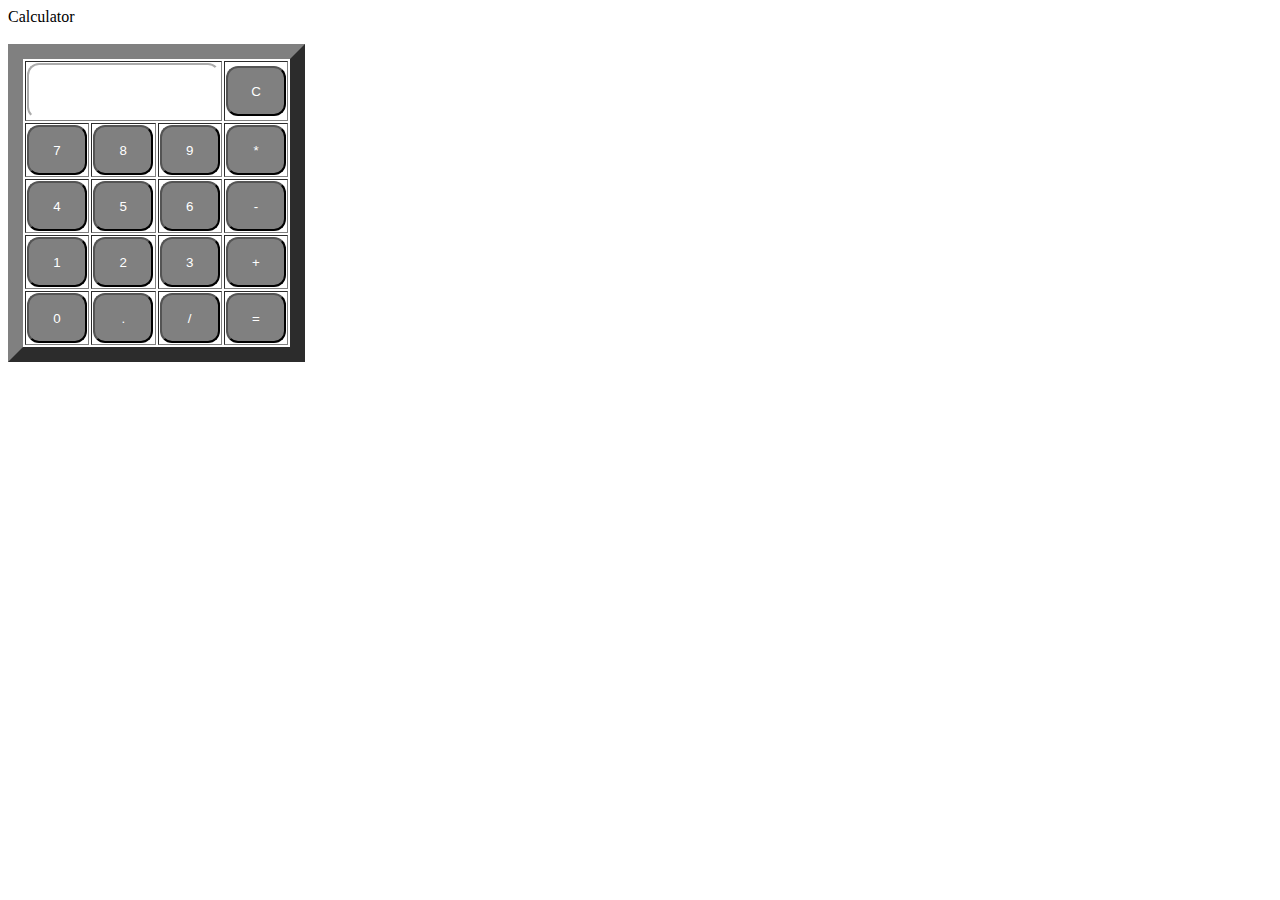
<file: contents/calculator/jscalculator.html>
<!Doctype html>
<html>
<head>

<style>
input[type="button"]
{
border-radius: 12px;
background-color:grey;
color: white;
border-color:#black ;
width:60px;
height: 50px;
}
input[type="text"]
{
border-radius: 12px;
text-align: right;
font-size: 21px;  
background-color:white;
color: black;
border-color: white;
width:185px;
height: 50px;
}
</style>

 </head>
<body>
<div class = title > Calculator</div>
<br>
<table border="15">
<tr>

<td colspan="3"><input type="text" id="result"/></td>
<td><input type="button" value="C" onclick="clr()"/> </td>
</tr>




<tr>

<td><input type="button" value="7" onclick="display('7')"/> </td>
<td><input type="button" value="8" onclick="display('8')"/> </td>
<td><input type="button" value="9" onclick="display('9')"/> </td>
<td><input type="button" value="*" onclick="display('*')"/> </td>

</tr>

<tr>

<td><input type="button" value="4" onclick="display('4')"/> </td>
<td><input type="button" value="5" onclick="display('5')"/> </td>
<td><input type="button" value="6" onclick="display('6')"/> </td>
<td><input type="button" value="-" onclick="display('-')"/> </td>

</tr>

<tr>

<td><input type="button" value="1" onclick="display('1')"/> </td>
<td><input type="button" value="2" onclick="display('2')"/> </td>
<td><input type="button" value="3" onclick="display('3')"/> </td>
<td><input type="button" value="+" onclick="display('+')"/> </td>



</tr>
<tr>
<td><input type="button" value="0" onclick="display('0')"/> </td>
<td><input type="button" value="." onclick="display('.')"/> </td>
<td><input type="button" value="/" onclick="display('/')"/> </td>
<td><input type="button" value="=" onclick="solve()"/> </td> 

</tr>


</table>
</body>
<script src="calculator.js"> </script>


</html>
</file>
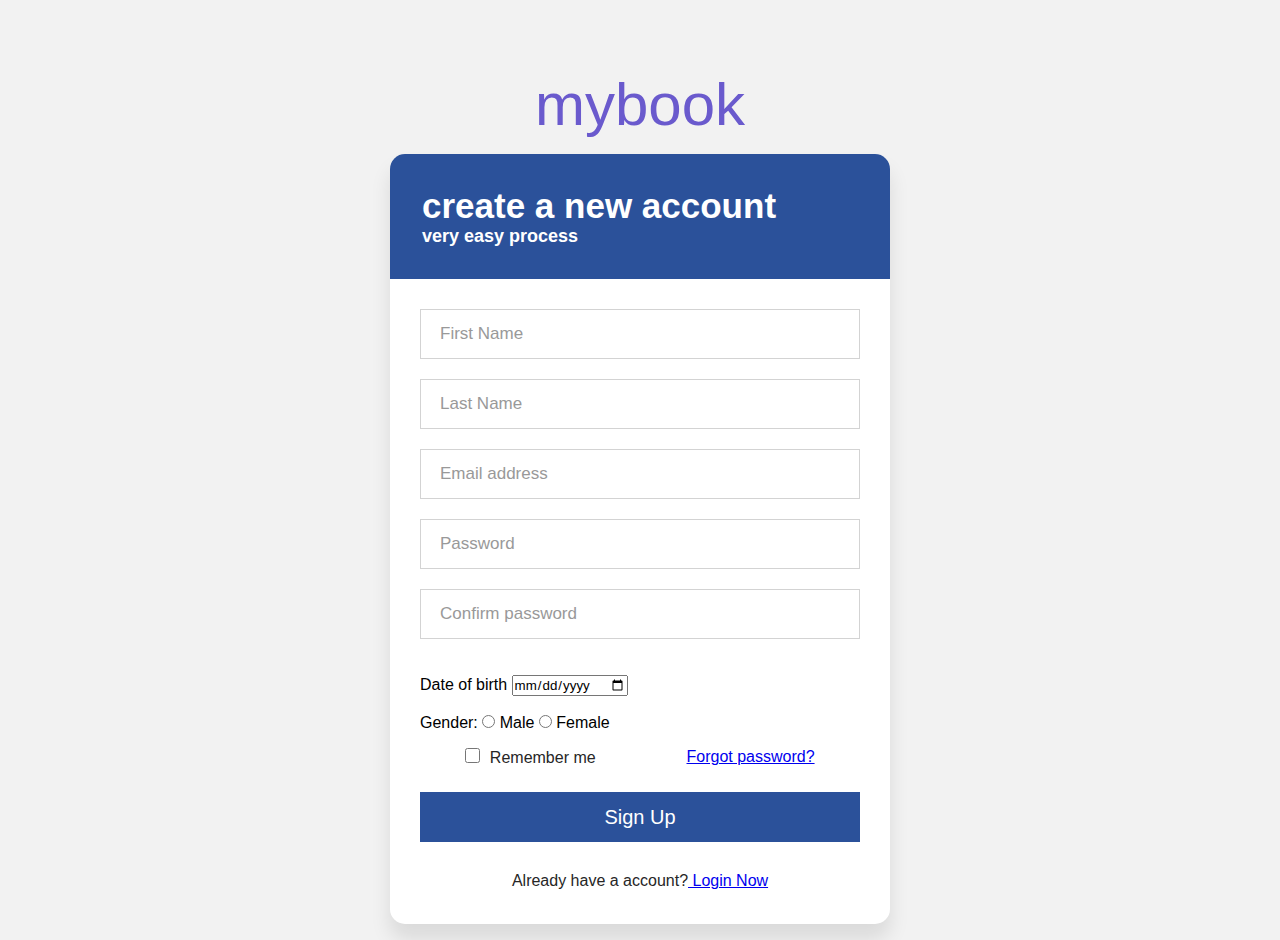
<file: contents/mb/mb.html>
<!Doctype html>
<html>

  <head>
    <title> Sign up for Mybook | Mybook</title>
      <link rel="stylesheet" href="mbs.css" >
      <link rel="icon" type="image/x-icon" href="mybk.png">
  <div class = "head"
    <h1> mybook </h1>
  </div>
  <body>
         <div class ="wrapper">
		     <div class ="title">
			     create a new account 
				 <p> very easy process </p>
			</div>	
			<form action ="#">
			    <div class ="field">
				<input type ="text" required>
				<label for =""> First Name </label>
				</div>
				
				
			    <div class ="field">
				<input type ="text" required>
				<label for =""> Last Name </label>
				</div>
				
			
			    <div class ="field">
				<input type ="email" required>
				<label for =""> Email address </label>
				</div>
				
				
				
			    <div class ="field">
				<input type ="password" required>
				<label for =""> Password </label>
				</div>
				
				<div class ="field">
				<input type ="password" required>
				<label for =""> Confirm password </label>
				</div>
				<br>
				<br>
		      
			
				 <div class ="birthday">
				<label for="birthday">Date of birth </label>
                <input type="date" id="birthday" name="birthday">
                </div>
				<br>
				
				<div class ="gender">
				<label for="gender"> Gender:   </label>
				<input type="radio" name="gender" value="male">  Male
		           <input type="radio" name="gender" value="female">  Female
				
                </div>

                <div class ="content">
				<div class ="checkbox">
				<input type ="checkbox" id= "remember-me">
				<label for ="remember-me"> Remember me </label>
				</div>
			
				 <div class="pass-link">
                     <a href="#">Forgot password?</a>
                  </div>
               </div>
               <div class="field">
                  <input type="submit" value="Sign Up">
               </div>

               <div class="signup-link">
                  Already have a account?<a href="#"> Login Now</a>
               </div>
            </form>
				</div>	
				
    </body
</head>
</html>
</file>
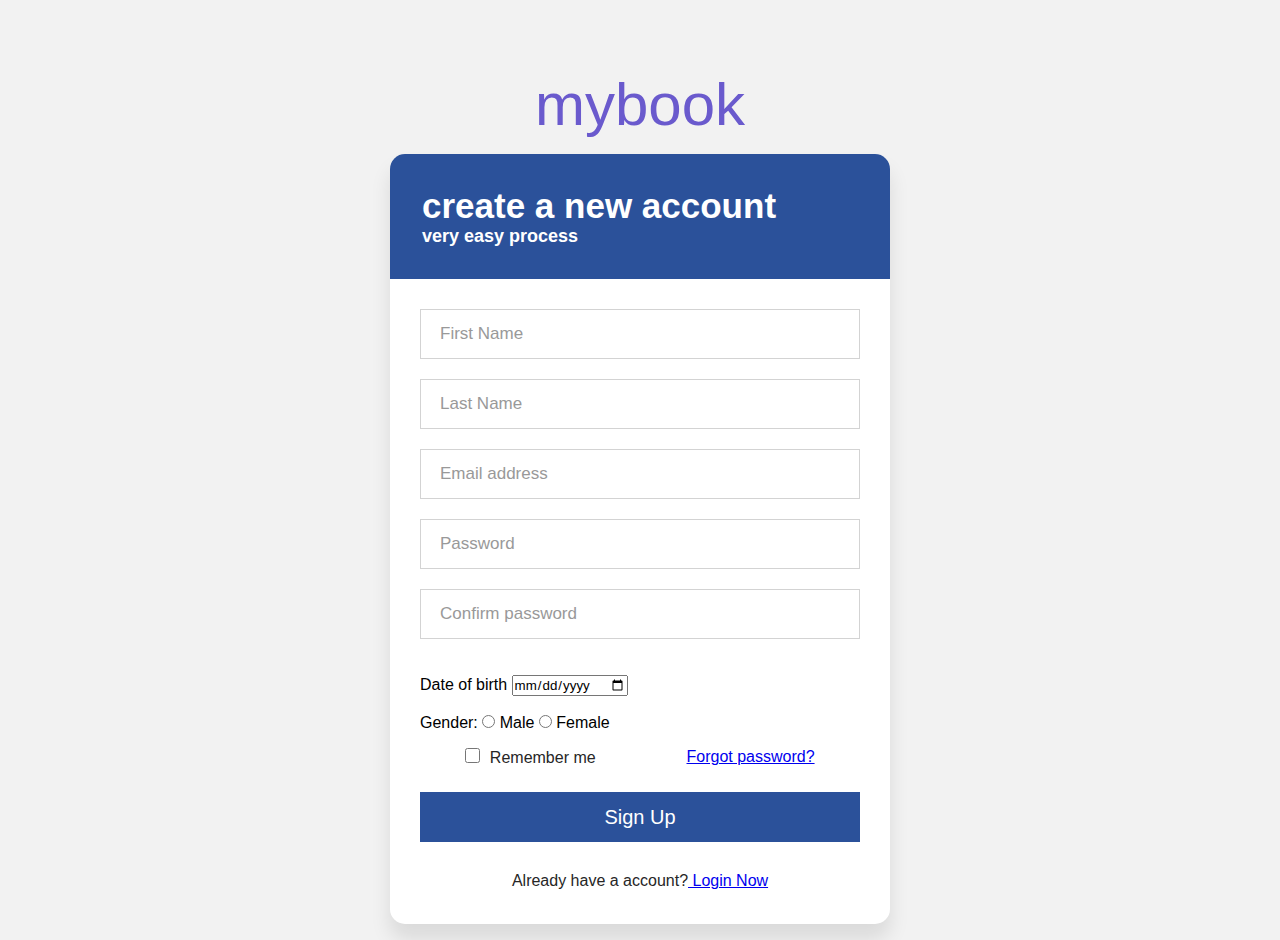
<file: contents/mybook/mybook.html>
<!Doctype html>
<html>

  <head>
    <title> Sign up for Mybook | Mybook</title>
      <link rel="stylesheet" href="mybook.css" >
      <link rel="icon" type="image/x-icon" href="mybk.png">
  <div class = "head"
    <h1> mybook </h1>
  </div>
  <body>
         <div class ="wrapper">
		     <div class ="title">
			     create a new account 
				 <p> very easy process </p>
			</div>	
			<form action ="#">
			    <div class ="field">
				<input type ="text" required>
				<label for =""> First Name </label>
				</div>
				
				
			    <div class ="field">
				<input type ="text" required>
				<label for =""> Last Name </label>
				</div>
				
			
			    <div class ="field">
				<input type ="email" required>
				<label for =""> Email address </label>
				</div>
				
				
				
			    <div class ="field">
				<input type ="password" required>
				<label for =""> Password </label>
				</div>
				
				<div class ="field">
				<input type ="password" required>
				<label for =""> Confirm password </label>
				</div>
				<br>
				<br>
		      
			
				 <div class ="birthday">
				<label for="birthday">Date of birth </label>
                <input type="date" id="birthday" name="birthday">
                </div>
				<br>
				
				<div class ="gender">
				<label for="gender"> Gender:   </label>
				<input type="radio" name="gender" value="male">  Male
		           <input type="radio" name="gender" value="female">  Female
				
                </div>

                <div class ="content">
				<div class ="checkbox">
				<input type ="checkbox" id= "remember-me">
				<label for ="remember-me"> Remember me </label>
				</div>
			
				 <div class="pass-link">
                     <a href="#">Forgot password?</a>
                  </div>
               </div>
               <div class="field">
                  <input type="submit" value="Sign Up">
               </div>

               <div class="signup-link">
                  Already have a account?<a href="#"> Login Now</a>
               </div>
            </form>
				</div>	
				
    </body
</head>
</html>
</file>
<file: contents/mb/mbs.css>
.head{
	color: SlateBlue;
	
	text-align:center;
	font-size:60px;
	padding-top: 0;
	margin-top: -100px;
}



@import url('https://fonts.googleapis.com/css?family=Poppins:400,500,600,700&display=swap');

*{
	margin:0;
	padding:0;
	box-sizing: border-box;
	font-family: 'poppins', sans-serif;
	
}

html, body {
	display: grid;
	height: 60%;
	place-items: center;
	background: #f2f2f2;
	
}

::selection {
	background: #4158d0;
	color: #fff;
	
}

.wrapper{
	width:500px;
	height: 770px;
	background: #fff;
	border-radius: 15px;
	box-shadow: 0px 15px 20px  rgba(0,0,0,0.1);
	
}

.wrapper .title{
	font-size: 35px;
	font-weight: 600;
	text-align: left;
	color: #fff;
	user-select: none;
	border-radius: 15px 15px 0 0;
	background: #2b519a;
	padding: 32px;
	
}

.title p{
	font-size: 18px;
	
}


.wrapper form{
	padding: 10px 30px 50px 30px;
}

.wrapper form .field{
	height: 50px;
	width: 100%;    
    margin-top: 20px;
    position: relative;
	
}

.wrapper form .field input{
	height: 100%;
	width: 100%;
	outline: none;
	font-size: 17px;
	padding-left: 20px;
	border: 1px solid lightgray;
	transition: all 0.4s ease;
	
}

.wrapper form .field input:focus,
form .field input:valid {
	border-color: #4158d0;
	
}

.wrapper form .field label{
	position: absolute;
	top:50%;
	left: 20px;
	color: #999999;
	font-weight: 400;
	font-size: 17px;
	transform: translateY(-50%);
	transition: all 0.4s ease;
	
}

form .field input:focus~label,
form .field input:valid~label{
	top: 0%;
	font-size: 16px;
	color: #4158d0;
	background: #fff;
	transform: translateY(-50%);
}

form .content{
	display: flex;
	width: 100%;
	height: 50px;
	font-size: 16px;
	align-items: center;
	justify-content: space-around;
	
}

form .content .checkbox{
	/* display: flex; */
	align-items: center;
	justify-content: center;
}

form .content input{
	width: 15px;
	height: 15px;
}



form .content label{
    color: #262626;
    user-select: none;
    padding-left: 5px;
}

form .content .pass-link{
    color: "";
}

form .field input[type="submit"]{
    color: #fff;
    border: none;
    padding-left: 0;
    margin-top: -10px;
    font-size: 20px;
    font-weight: 500;
    cursor: pointer;
    background: #2b519a;
    transition: all 0.3s ease;
}

form .field input[type="submit"]:active{
    transform: scale(0.95);
}

form .signup-link{
    color: #262626;
    margin-top: 20px;
    text-align: center;
}

form .gender{
   
	align-items: left;
	justify-content: left;
    font-size: 16px;
     
}

form .signin .resetbtn{
	size: 20px;
}

form .birthday{
	font-size: 16px;
}
</file>
<file: contents/mybook/mybook.css>
.head{
	color: SlateBlue;
	
	text-align:center;
	font-size:60px;
	padding-top: 0;
	margin-top: -100px;
}



@import url('https://fonts.googleapis.com/css?family=Poppins:400,500,600,700&display=swap');

*{
	margin:0;
	padding:0;
	box-sizing: border-box;
	font-family: 'poppins', sans-serif;
	
}

html, body {
	display: grid;
	height: 60%;
	place-items: center;
	background: #f2f2f2;
	
}

::selection {
	background: #4158d0;
	color: #fff;
	
}

.wrapper{
	width:500px;
	height: 770px;
	background: #fff;
	border-radius: 15px;
	box-shadow: 0px 15px 20px  rgba(0,0,0,0.1);
	
}

.wrapper .title{
	font-size: 35px;
	font-weight: 600;
	text-align: left;
	color: #fff;
	user-select: none;
	border-radius: 15px 15px 0 0;
	background: #2b519a;
	padding: 32px;
	
}

.title p{
	font-size: 18px;
	
}


.wrapper form{
	padding: 10px 30px 50px 30px;
}

.wrapper form .field{
	height: 50px;
	width: 100%;    
    margin-top: 20px;
    position: relative;
	
}

.wrapper form .field input{
	height: 100%;
	width: 100%;
	outline: none;
	font-size: 17px;
	padding-left: 20px;
	border: 1px solid lightgray;
	transition: all 0.4s ease;
	
}

.wrapper form .field input:focus,
form .field input:valid {
	border-color: #4158d0;
	
}

.wrapper form .field label{
	position: absolute;
	top:50%;
	left: 20px;
	color: #999999;
	font-weight: 400;
	font-size: 17px;
	transform: translateY(-50%);
	transition: all 0.4s ease;
	
}

form .field input:focus~label,
form .field input:valid~label{
	top: 0%;
	font-size: 16px;
	color: #4158d0;
	background: #fff;
	transform: translateY(-50%);
}

form .content{
	display: flex;
	width: 100%;
	height: 50px;
	font-size: 16px;
	align-items: center;
	justify-content: space-around;
	
}

form .content .checkbox{
	/* display: flex; */
	align-items: center;
	justify-content: center;
}

form .content input{
	width: 15px;
	height: 15px;
}



form .content label{
    color: #262626;
    user-select: none;
    padding-left: 5px;
}

form .content .pass-link{
    color: "";
}

form .field input[type="submit"]{
    color: #fff;
    border: none;
    padding-left: 0;
    margin-top: -10px;
    font-size: 20px;
    font-weight: 500;
    cursor: pointer;
    background: #2b519a;
    transition: all 0.3s ease;
}

form .field input[type="submit"]:active{
    transform: scale(0.95);
}

form .signup-link{
    color: #262626;
    margin-top: 20px;
    text-align: center;
}

form .gender{
   
	align-items: left;
	justify-content: left;
    font-size: 16px;
     
}

form .signin .resetbtn{
	size: 20px;
}

form .birthday{
	font-size: 16px;
}
</file>
